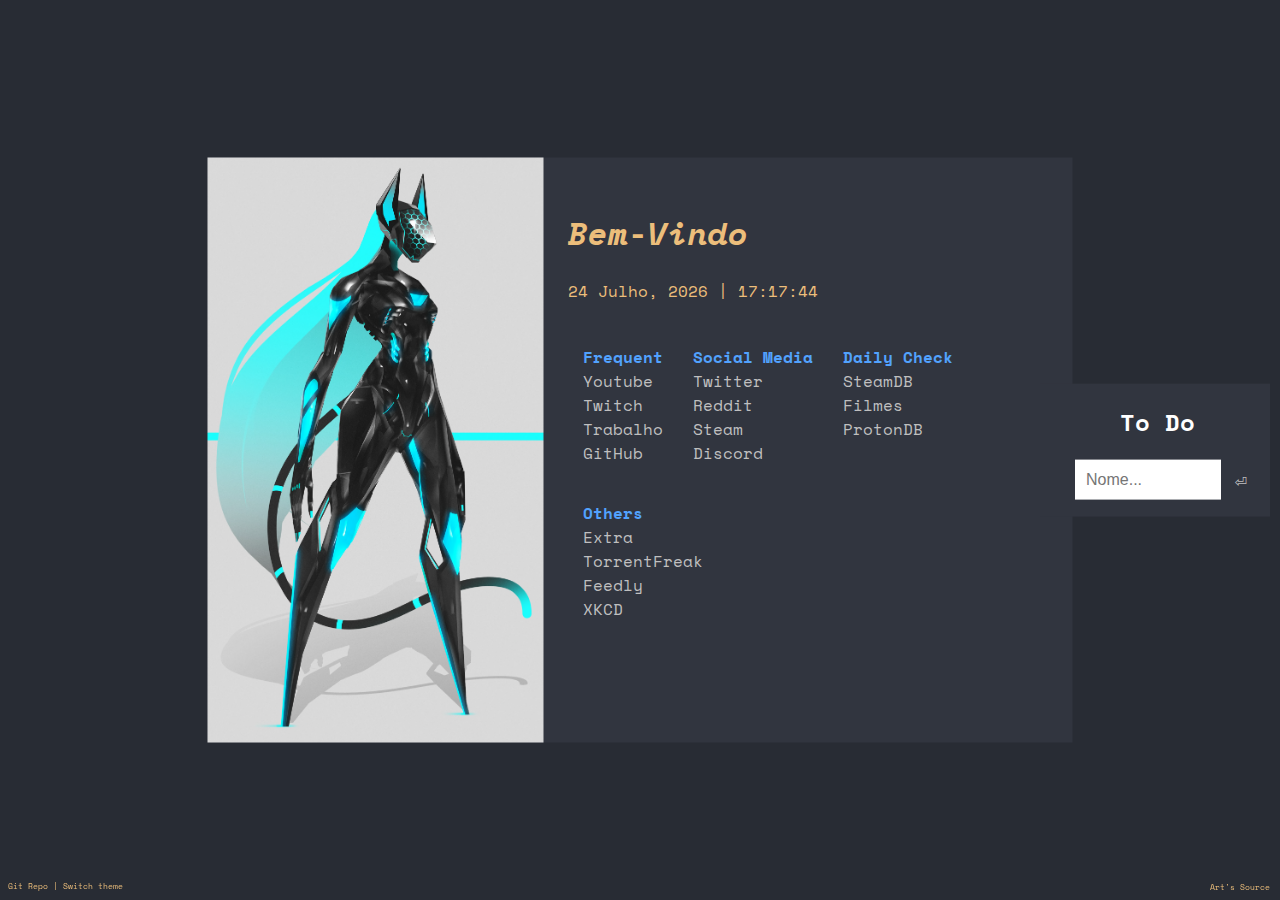
<file: index.html>
<!DOCTYPE html>
<html>
	<head>
		<meta charset="utf-8">
		<title>~ </title>
		<link rel="icon" type="image/png" href="assets/img/favicon.png"/>
		<link href="https://fonts.googleapis.com/css2?family=Space+Mono:ital,wght@0,400;0,700;1,400;1,700&display=swap" rel="stylesheet">
		<link rel="stylesheet" type="text/css" href="styles/style.css">
		<link rel="stylesheet" type="text/css" href="styles/checklist.css">
		<script src="scripts/transitions.js"></script>
		<script src="scripts/tdlist.js"></script>
	</head>

	<body>
		<svg id="fader"></svg>
        <script>fadeInPage();</script>

		<!-- Welcome screen -->
		<div id="main_window">

			<!--Image Randomizer Generator-->
			<script src="scripts/image.js"></script>

			<div id="content">
				<h1 class="title">Bem-Vindo</h1>
				<div id="date">
					<script src="scripts/time.js"></script>
				</div>

				<br>
				<!-- Links -->
				<nav>
					<div id=links_container>
						<ul>
							<a class="subtitle">Frequent</a>
								<li><a href="https://www.youtube.com/feed/subscriptions" target="_blank">Youtube</a></li>
								<li><a href="http://twitch.tv/" target="_blank">Twitch</a></li>
								<li><a href="https://mail.google.com/mail/u/2/#inbox" target="_blank">Trabalho</a></li>
								<li><a href="https://github.com/" target="_blank">GitHub</a></li>
						</ul>
						<ul>
							<a class="subtitle">Social Media</a>
								<li><a href="https://twitter.com/home" target="_blank">Twitter</a></li>
								<li><a href="https://www.reddit.com/" target="_blank">Reddit</a></li>
								<li><a href="https://store.steampowered.com/" target="_blank">Steam</a></li>
								<li><a href="https://discord.com/channels/@me" target="_blank">Discord</a></li>
						</ul>
						<ul>
							<a class="subtitle">Daily Check</a>
								<li><a href="https://steamdb.info/" target="_blank">SteamDB</a></li>
								<li><a href="https://ondebaixa.com/" target="_blank">Filmes</a></li>
								<li><a href="https://www.protondb.com/" target="_blank">ProtonDB</a></li>
						</ul>
						<ul>
							<a class="subtitle">Others</a>
								<li><a href="https://animeyabu.com/" target="_blank">Extra</a></li>
								<li><a href="https://torrentfreak.com/" target="_blank">TorrentFreak</a></li>
								<li><a href="https://feedly.com/i/my" target="_blank">Feedly</a></li>
								<li><a href="https://xkcd.com/" target="_blank">XKCD</a></li>
						</ul>
					</div>
				</nav>
			</div>

		</div>

		<div id="td_window">
			
			<div class="header">
				<h2 id="td">To Do</h2>
				<input type="text" id="myInput" placeholder="Nome...">
				<span id="addBtn" onclick="newElement()" class="addBtn">⏎</span>
			</div>
			
			
		
			<ul id="myUL">
			
			</ul>

			<script>loadTD();</script>
			
			<script>
			// Get the input field
				var input = document.getElementById("myInput");
				input.addEventListener("keyup", function(event) {
				if (event.keyCode === 13) {
					//event.preventDefault();
					document.getElementById("addBtn").click();
				}
				});
			</script>

		</div>
		<!-- Footer -->
		<div class="bottom">
			<p class="credits">
				<a href="arts.html">Art's Source</a>
			</p>

			<div class="contacts">
				<p>
					<a href="https://github.com/PedroMiguelCarraro/startpage" target="_blank">Git Repo</a>
					 | 
					<span id="light-mode-toggle" class="light-mode-toggle">Switch theme</span>
				</p>
			</div>
		</div>

		<script src="scripts/darkmode.js"></script>
	</body>
</html>
</file>
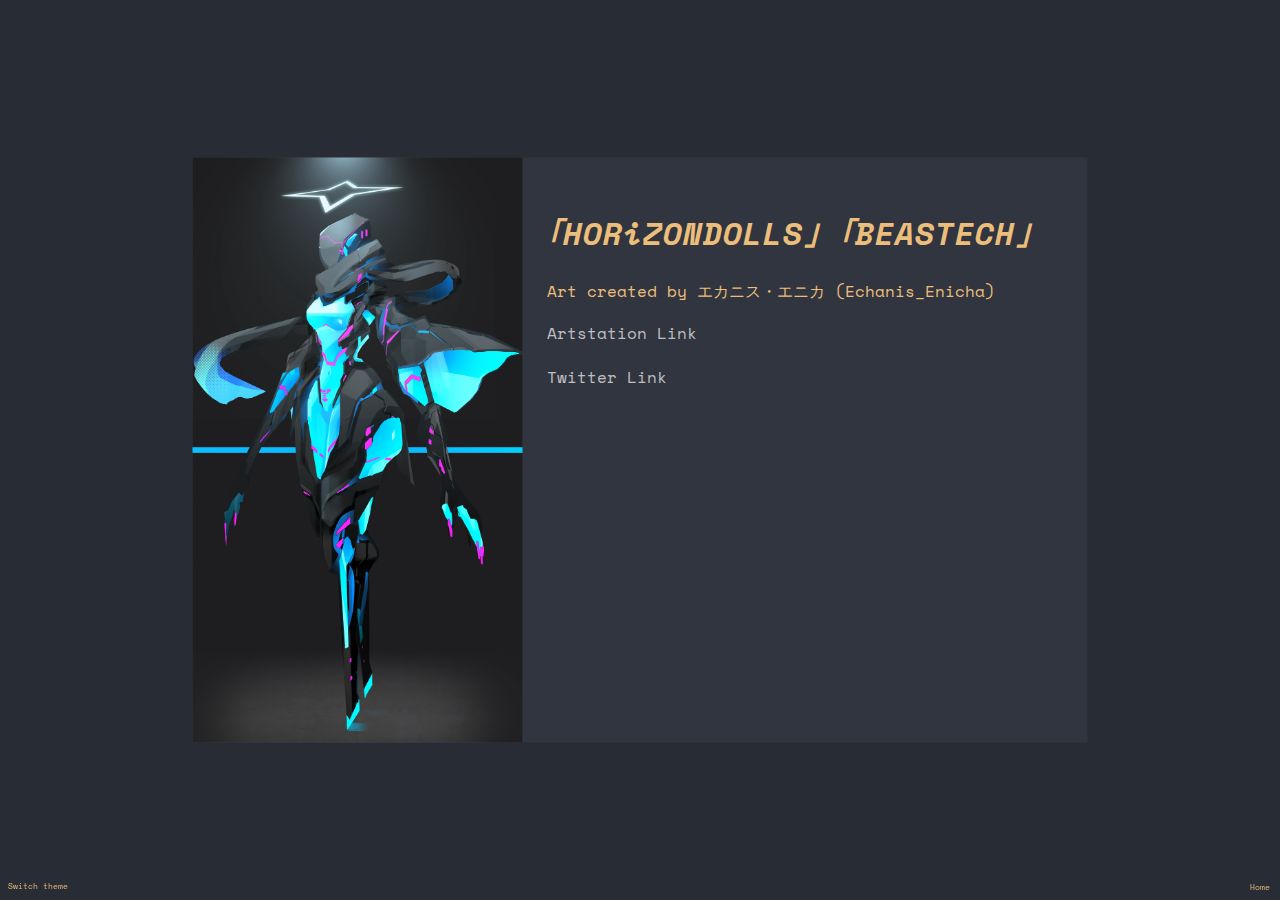
<file: arts.html>
<!DOCTYPE html>
<html>
	<head>
		<meta charset="utf-8">
		<title>~ </title>
		<link rel="icon" type="image/png" href="assets/img/favicon.png"/>
		<link href="https://fonts.googleapis.com/css2?family=Space+Mono:ital,wght@0,400;0,700;1,400;1,700&display=swap" rel="stylesheet">
		<link rel="stylesheet" type="text/css" href="styles/style.css">
		<script src="scripts/transitions.js"></script>
	</head>

	<body>
		<svg id="fader"></svg>
        <script>fadeInPage();</script>

		<!-- Welcome screen -->
		<div id="main_window">
		<!--div id="art_window" style="margin-bottom: 220px;padding-bottom: 350px;margin-top: 150px" -->

			<script src="scripts/image.js"></script>

			<!--img id=leftImg src="assets/img/image1.png" class="image"-->
			

			<div id="source">
				<h1 class="title">｢HORiZONDOLLS｣ ｢BEASTECH｣</h1>
				<div>
					<p> Art created by エカニス・エニカ (Echanis_Enicha) </p>

					<ul><a href="https://echanisenicha.artstation.com/projects" target="_blank">Artstation Link</a></ul>
					<ul><a href="https://twitter.com/Echanis_Enicha" target="_blank">Twitter Link</a></ul>
				</div>
			</div>

		</div>
		<!--
		<div id="art_window" style="margin-bottom: 60px;padding-bottom: 330px" >

			<img id=leftImg src="assets/img/image2.png" class="image">
			

			<div id="source">
				<h1 class="title">AF-1910-01</h1>
				<div>
					<p> Art created by エカニス・エニカ (Echanis_Enicha) </p>

					<a href="https://echanisenicha.artstation.com/projects">Artstation Link</a>
				</div>
			</div>

		</div>

		<div id="art_window" style="padding-bottom: 333px" >

			<img id=leftImg src="assets/img/image3.png" class="image">
			

			<div id="source">
				<h1 class="title">AF-7139-01</h1>
				<div>
					<p> Art created by エカニス・エニカ (Echanis_Enicha) </p>

					<a href="https://echanisenicha.artstation.com/projects">Artstation Link</a>
				</div>
			</div>

		</div>

		<div id="art_window" style="padding-bottom: 278px" >

			<img id=leftImg src="assets/img/image5.png" class="image">
			

			<div id="source">
				<h1 class="title">AF-7604-01</h1>
				<div>
					<p> Art created by エカニス・エニカ (Echanis_Enicha) </p>

					<a href="https://echanisenicha.artstation.com/projects">Artstation Link</a>
				</div>
			</div>

		</div>

		<div id="art_window" style="padding-bottom: 217px;margin-bottom: 75px" >

			<img id=leftImg src="assets/img/image4.png" class="image">
			

			<div id="source">
				<h1 class="title">AF-3455-01</h1>
				<div>
					<p> Art created by エカニス・エニカ (Echanis_Enicha) </p>

					<a href="https://echanisenicha.artstation.com/projects">Artstation Link</a>
				</div>
			</div>

		</div>

		<div id="art_window" style="padding-bottom: 257px;margin-bottom: 65px" >

			<img id=leftImg src="assets/img/image6.png" class="image">
			

			<div id="source">
				<h1 class="title">AF-6283-01</h1>
				<div>
					<p> Art created by エカニス・エニカ (Echanis_Enicha) </p>

					<a href="https://echanisenicha.artstation.com/projects">Artstation Link</a>
				</div>
			</div>

		</div>

		<div id="art_window" style="padding-bottom: 274px" >

			<img id=leftImg src="assets/img/image7.png" class="image">
			

			<div id="source">
				<h1 class="title">AF-4551-01</h1>
				<div>
					<p> Art created by エカニス・エニカ (Echanis_Enicha) </p>

					<a href="https://echanisenicha.artstation.com/projects">Artstation Link</a>
				</div>
			</div>

		</div>

		-->

		<!--TODO

		<div id="art_window" style="padding-bottom: 274px" >

			<img id=leftImg src="assets/img/image8.png" class="image">
			

			<div id="source">
				<h1 class="title">AF-4551-01</h1>
				<div>
					<p> Art created by エカニス・エニカ (Echanis_Enicha) </p>

					<a href="https://echanisenicha.artstation.com/projects">Artstation Link</a>
				</div>
			</div>

		</div>

		-->

		<br>

		<!-- Footer -->
		<div class="bottom">
			<p class="credits">
				<a href="index.html">Home</a>
			</p>

			<div class="contacts">
				<p>
					<span id="light-mode-toggle" class="light-mode-toggle">Switch theme</span>
				</p>
			</div>
		</div>

		<script src="scripts/darkmode.js"></script>
	</body>
</html>
</file>
<file: styles/style.css>
:root {
	--red: rgb(82, 162, 253);
	/*--red: #ff6c6b;*/
	--white: #bfbfbf;
	--yellow: #ECBE7B;

	--bg: #282c34;
	--fg: #31353f;

	--search-bg: rgba(255, 255, 255, 0);
	}

.lightmode {
	--red: #5f605b;
	--white: #7f807b;
	--yellow: #494846;

	--bg: #f0f0f0;
	--fg: #e7e7e7;

	--search-bg: rgba(255, 255, 255, 0);
}

body {
	background-color: var(--bg);
	font-family: 'Space Mono', monospace;
	color: var(--yellow);
	transition: all 0.25s ease-out;
}

ul {
	list-style-type: none;
	text-align: left;
	padding: 2px 15px;
}

p[class=credits] > a {
	position: fixed;
	bottom: 7px;
	right: 10px;
}

/*Form based off of Vallode's work:
  https://codepen.io/Vallode/pen/abdYLOd*/
form {
	margin: 1em 0;
	position: relative;
}

form input[type="search"] {
	background-color: var(--search-bg);
	border: none;
	box-sizing: border-box;
	font-weight: bold;
	font: inherit;
	margin-left: 12px;
	width: 95%;
	color: var(--yellow);
	transition: all 0.2s;
}	

form label {
	color: var(--yellow);
	position: absolute;
	transition: all 0.4s;
}

form:focus-within input::placeholder {
	opacity: 0;
}

#main_window {
	background-color: var(--fg);
	width: 975px;
	padding-right: 30px;
	margin: 0;
	position: absolute;
	/*display: inline-block;*/
	top: 50%;
	left: 50%;
	-ms-transform: translate(-50%, -50%);
	transform: translate(-50%, -50%);
	transition: all 0.25s;
}

#td_window {
	background-color: var(--fg);
	width: 275px;
	margin: 0;
	position: absolute;
	top: 50%;
	right:2%;
	-ms-transform: translate(-50%, -50%);
	transform: translate(-50%, -50%);
	transition: all 0.25s;
	padding-left: 35px;
}

#art_window_csm {
	background-color: var(--fg);
	width: 910px;
	padding-right: 40px;
	padding-bottom: 180px;
	margin-top: 60px;
	margin-bottom: 140px;
	position: relative;
	top: 200px;
	left: 50%;
	-ms-transform: translate(-50%, -50%);
	transform: translate(-50%, -50%);
	transition: all 0.25s;
}

#art_window {
	background-color: var(--fg);
	width: 910px;
	padding-right: 40px;
	/*padding-bottom: 330px;*/
	/*margin-top: 30px;*/
	margin-bottom: 30px;
	position: relative;
	top: 200px;
	left: 50%;
	-ms-transform: translate(-50%, -50%);
	transform: translate(-50%, -50%);
	transition: all 0.25s;
}

#content {
	padding-top: 30px;
	margin-left: 375px;
}

#source {
	/*margin-top: 15%;*/
	padding-top: 30px;
	margin-left: 300px;
}

#links_container {
	display: flex;
	flex-wrap: wrap;
}

#links_container li, a {
	color: var(--white);
	text-decoration: none;
	transition: all 0.4s;
}

#links_container a:hover {
	color: var(--red);
	transition: all 0.4s;
}

.subtitle {
	font-weight: bold;
	color: var(--red);
}

.title {
	font-weight: bold;
	font-style: italic;
}

.image {
	max-width: 375px;
	max-height: 585px;
	padding-right: 25px;
	float: left;
}

.bottom {
	position: fixed;
	bottom: 0;
	font-size: 0.52em;
}

.bottom a {
	text-decoration: none;
	color: var(--yellow);
}

.bottom a:hover {
	text-decoration: underline;
}

/*
  Transitions
*/
#fader {
    position: fixed;
    top: 0;
    left: 0;
    width: 100%;
    height: 100%;
    z-index: 999999;
    pointer-events: none;
    background: var(--bg);
    animation-duration: 500ms;
    animation-timing-function: ease-in-out;
}

@keyframes fade-out {
    from { opacity: 1 }
      to { opacity: 0 }
}

@keyframes fade-in {
    from { opacity: 0 }
      to { opacity: 1 }
}

#fader.fade-out {
    opacity: 0;
    animation-name: fade-out;
}

#fader.fade-in {
    opacity: 1;
    animation-name: fade-in;
}

/*
  Media querries
*/
@media (max-width: 980px) {
	img#leftImg {
    	height: 280px;
  	}

  	#main_window {
		width: 833px;
		padding-right: 0;
	}

	ul {
		padding-top: 0px;
		margin-top: -7px;
	}

	#content {
		padding-top: 0px;
		margin-left: 220px;
	}
}

@media (max-width: 1400px) {
	/*fix here*/
	.tditem { 
		padding: 4px 8px 4px 5px;
	}

	#main_window {
		width: 865px;
	}

	#content {
		margin-left: 275px;

	}

	#td_window{
		width: 230px;
		transform: translate(0%, -50%);
		right: 10px;
	}

	#myUL{
		padding: 0px;
	}

	
}

@media (max-width: 833px) {
	img#leftImg {
		display: none;
	}

	#main_window {
		width: 650px;
	}

	#content {
		margin-left: 20px;

	}
}

@media (max-width: 650px) {
	#main_window {
		width: 100%;
	}
}

@media (max-width: 450px) {
	form input[type="search"] {
		width: 90%;
	}
}
</file>
<file: styles/checklist.css>
/* Include the padding and border in an element's total width and height */
* {
    box-sizing: border-box;
  }
  
  #myUL {
    padding-left: 0px; 
    padding-right: 14px;
  }
  
  /* Style the list items */
  #myUL li {
    position: relative;
    padding: 10px 8px 10px 5px;
    font-size: 20px;
    transition: 0.2s;
  
    /* make the list items unselectable */
    -webkit-user-select: none;
    -moz-user-select: none;
    -ms-user-select: none;
    user-select: none;
  }
   
  /* Darker background-color on hover */
  #myUL li:hover {
    color: var(--red);
  }
  
  /* When clicked on, add a background color and strike out text */
  #myUL li.checked {
    background: #888;
    color: #fff;
    text-decoration: line-through;
  }
  
  /* Add a "checked" mark when clicked on */
  #myUL li.checked::before {
    content: '';
    position: absolute;
    border-color: #fff;
    border-style: solid;
    border-width: 0 2px 2px 0;
    top: 10px;
    left: 16px;
    transform: rotate(45deg);
    height: 15px;
    width: 7px;
  }

  #td {
    padding-right: 15%;
  }
  
  /* Style the close button */
  .close {
    position: absolute;
    right: 0;
    top: 0;
    padding: 12px 16px 12px 16px;
    color: var(--white);
  }
  
  .close:hover {
    color: white;
  }
  
  /* Style the header */
  .header {
    /*background-color: #31353f;*/
    /*padding: 30px 40px;*/
    color: white;
    text-align: center;
    right: 15%;
  }
  
  /* Clear floats after the header */
  .header:after {
    content: "";
    display: table;
    clear: both;
  }
  
  /* Style the input */
  input {
    margin: 0;
    border: none;
    border-radius: 0;
    width: 75%;
    padding: 11px;
    float: left;
    font-size: 16px;
  }
  
  /* Style the "Add" button */
  .addBtn {
    padding: 6px;
    width: 20%;
    /*background: #d9d9d9;*/
    color: var(--white);
    float: left;
    text-align: center;
    font-size: 20px;
    cursor: pointer;
    transition: 0.3s;
    border-radius: 0;
  }
  
  .addBtn:hover {
    color: var(--red);
  }
</file>
